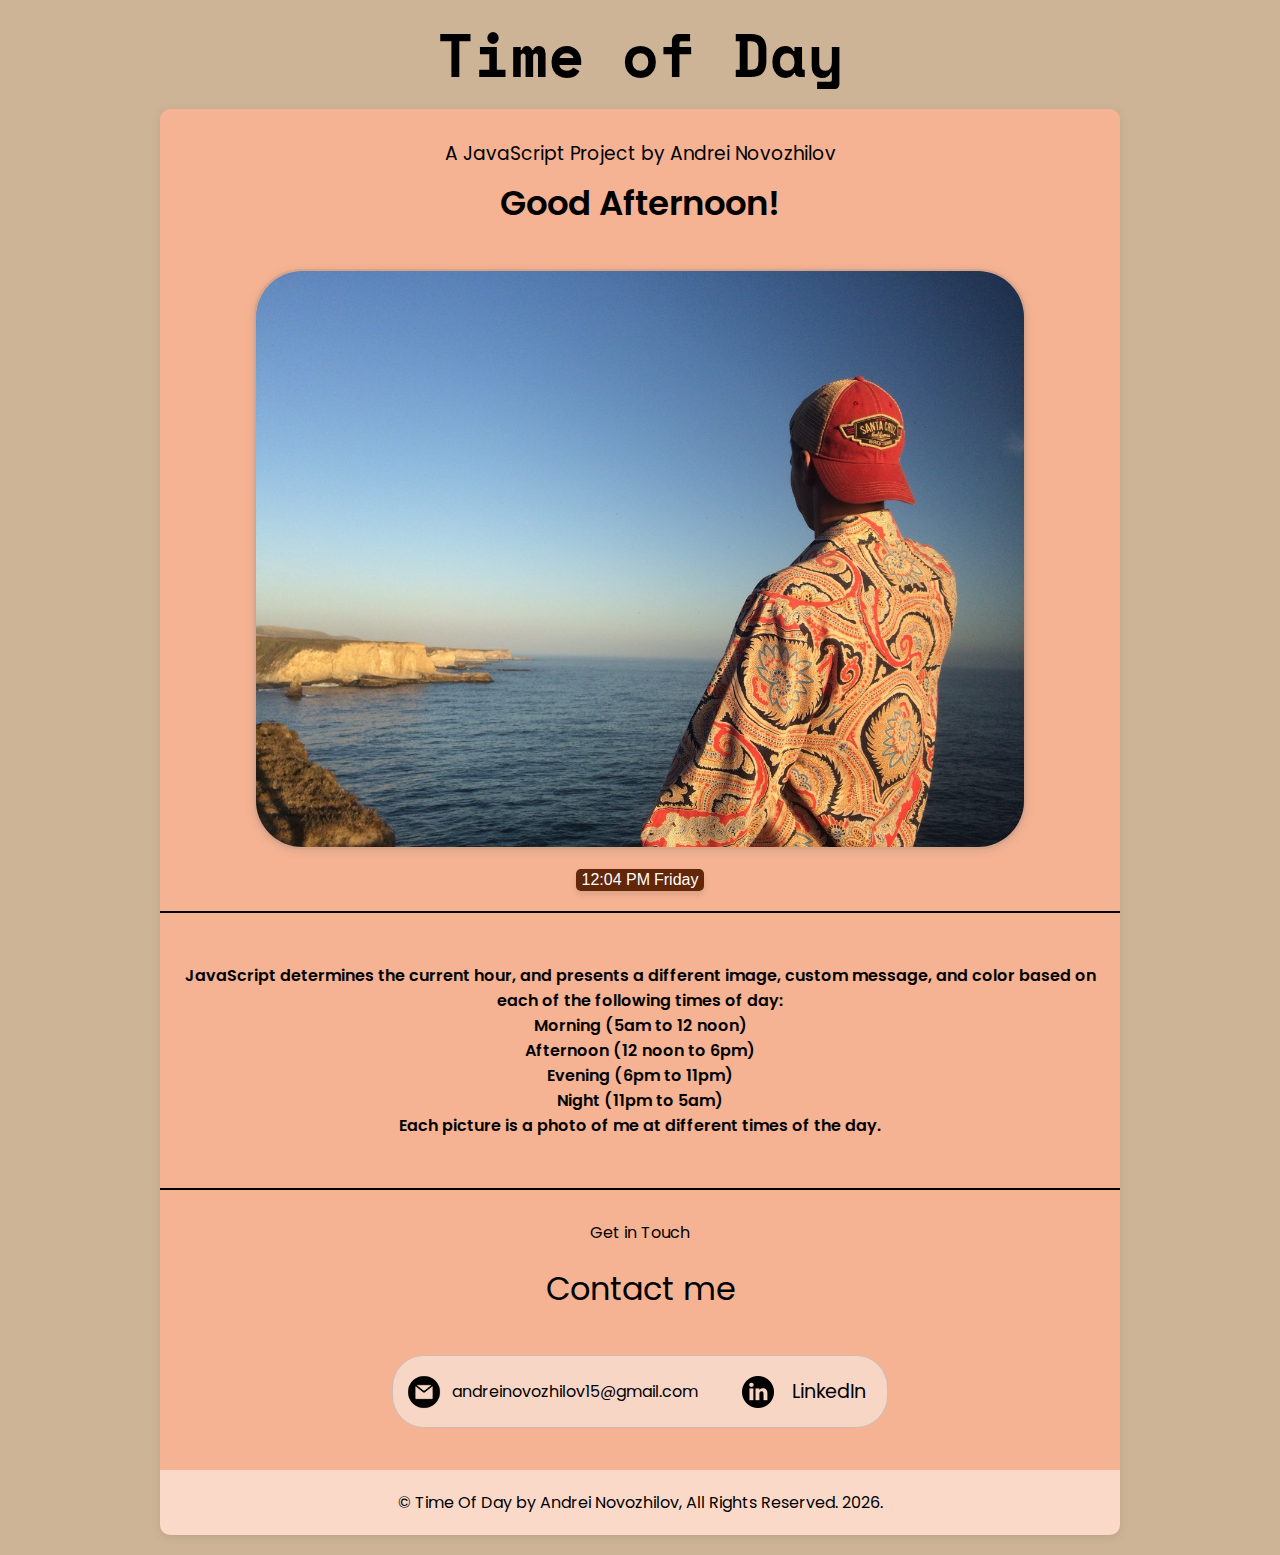
<file: index.html>
<!DOCTYPE html>
<html lang="en">

<head>
    <meta charset="utf-8" />
    <title>Time of Day</title>
    <link rel="stylesheet" type="text/css" href="style.css">
    <meta name="robots" content="noindex,nofollow" />
    <link rel="preconnect" href="https://fonts.googleapis.com" />
    <link rel="preconnect" href="https://fonts.gstatic.com" crossorigin />
    <link href="https://fonts.googleapis.com/css2?family=Space+Mono:ital,wght@0,400;0,700;1,400;1,700&family=Yusei+Magic&display=swap" rel="stylesheet">
    <link rel="preconnect" href="https://fonts.googleapis.com">
    <link rel="preconnect" href="https://fonts.gstatic.com" crossorigin>
    <link href="https://fonts.googleapis.com/css2?family=Roboto:ital,wght@0,100;0,300;0,400;0,500;0,700;0,900;1,100;1,300;1,400;1,500;1,700;1,900&family=Space+Mono:ital,wght@0,400;0,700;1,400;1,700&family=Yusei+Magic&display=swap" rel="stylesheet">
    <link rel="preconnect" href="https://fonts.googleapis.com">
    <link rel="preconnect" href="https://fonts.gstatic.com" crossorigin>
    <link href="https://fonts.googleapis.com/css2?family=Poppins:ital,wght@0,100;0,200;0,300;0,400;0,500;0,600;0,700;0,800;0,900;1,100;1,200;1,300;1,400;1,500;1,600;1,700;1,800;1,900&family=Roboto:ital,wght@0,100;0,300;0,400;0,500;0,700;0,900;1,100;1,300;1,400;1,500;1,700;1,900&family=Space+Mono:ital,wght@0,400;0,700;1,400;1,700&family=Yusei+Magic&display=swap" rel="stylesheet">

</head>
<body>

    <header>
        <h1 class="masthead">Time of Day</h1>
    </header>

    <main>

        <header><h3>A JavaScript Project by Andrei Novozhilov</h3></header>
        <h3 id="my-greeting">Greeting goes here!</h3>
        <img
          src="http://dummyimage.com/300x400"
          alt="Time of Day Image"
          id="my-pic"
          class="flexible"
        />

        <div id="timeIcon" class="time-icon">
            <span id="timeText"></span>
            
            <span id="dayText"></span>
        </div>

<p class="project-explanation">
    JavaScript determines the current hour, and presents a different image, custom message, and color based on each of the following times of day:<br>
    Morning (5am to 12 noon)<br>
    Afternoon (12 noon to 6pm)<br>
    Evening (6pm to 11pm)<br>
    Night (11pm to 5am)<br>
    Each picture is a photo of me at different times of the day.
</p>
<section id="contact">
    <p class="section__text__p1">Get in Touch</p>
    <h1 class="title">Contact me</h1>
    <div class="contact-info-upper-container">
        <div class="contact-info-container">
          <img
            src="images/email.png"
            alt="Email icon"
            class="icon contact-icon email-icon"
          />
          <a href="mailto:andreinovozhilov15@gmail.com"
                >andreinovozhilov15@gmail.com</a
              >
            </p>
        </div>
        <div class="contact-info-container">
            <img
              src="images/linkedin.png"
              alt="LinkedIn icon"
              class="icon contact-icon"
            />
            <p>
              <a href="https://www.linkedin.com/in/andrei-novozhilov-67699a32b/">LinkedIn</a>
            </p>
          </div>
        </div>
        <footer>
            <p>&copy; Time Of Day by Andrei Novozhilov, All Rights Reserved. <span id="my-year"> Year goes here </span>.</p>
          </footer>
        </section>

    </main>
    <script>
        // JavaScript logic for greeting and background color change based on time
        myDate = new Date();
        const currentYear = new Date().getFullYear();
        myHour = myDate.getHours();
		let img = document.getElementById("my-pic");
        function updateTime() {
        const now = new Date();
        document.getElementById("timeText").textContent = now.toLocaleTimeString([], { hour: '2-digit', minute: '2-digit' });
        document.getElementById("dayText").textContent = now.toLocaleDateString([], { weekday: 'long' });
        document.getElementById("my-year").textContent = currentYear;
    }
    setInterval(updateTime, 1000);
    updateTime();

        if (myHour >=5 && myHour < 12) { 
            mySentence = "Good Morning!";
            myColor = "#ebbf9b"; // Background color for morning
			img.src = "images/morning.jpg"
        } else if (myHour >= 12 && myHour < 18) { 
            mySentence = "Good Afternoon!";
            myColor = "#f5b393"; // Background color for afternoon
			img.src = "images/afternoon.jpg"
        } else if (myHour >= 18 && myHour < 23) { // Background color for evening

			mySentence = "Good Evening!"
			myColor = "#e5ac7f"
			img.src = "images/evening.jpg"
		} else { // Background color for night 

			mySentence = "Good Night!"
			myColor = "#d9c6af"
			img.src = "images/night.jpg"
		}

        document.getElementById("my-greeting").innerHTML = mySentence;
        document.querySelector("main").style.backgroundColor = myColor;
	
    </script>

</body>





</html>
</file>
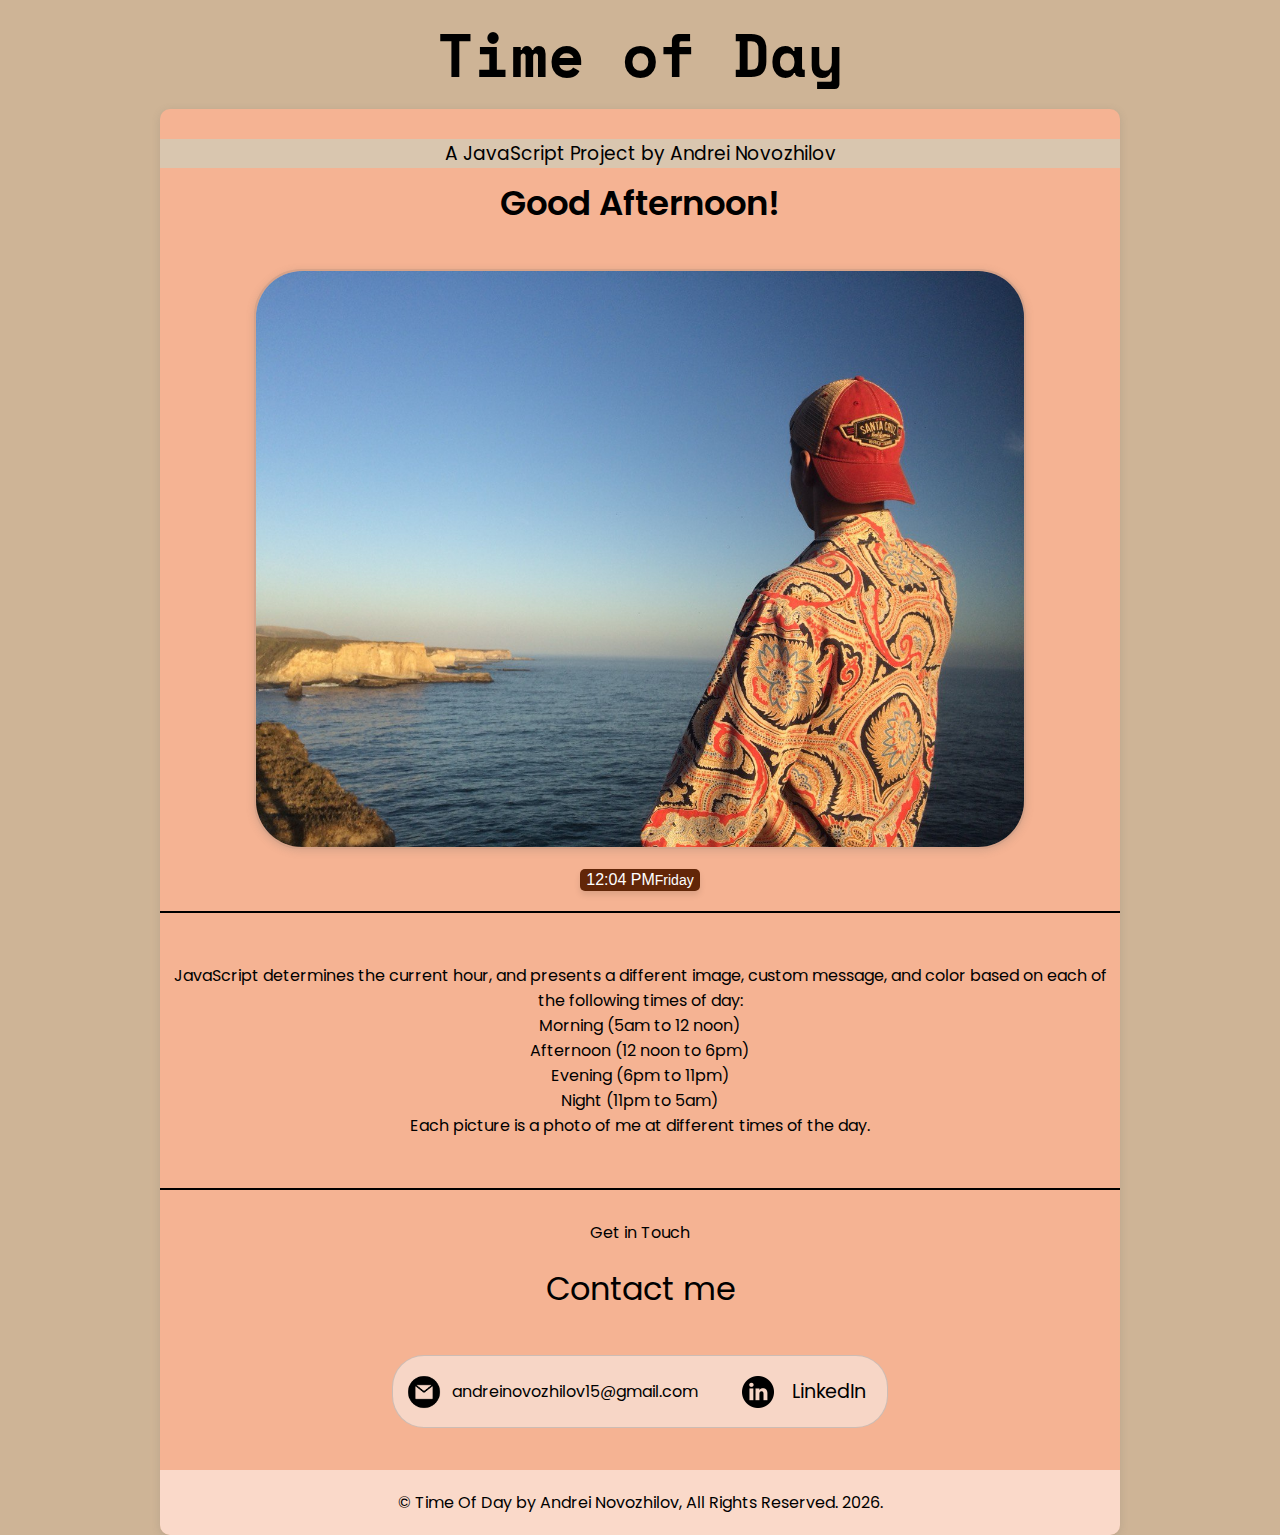
<file: Test/index.html>
<!DOCTYPE html>
<html lang="en">

<head>
    <meta charset="utf-8" />
    <title>Time of Day</title>
    <link rel="stylesheet" type="text/css" href="style.css">
    <meta name="robots" content="noindex,nofollow" />
    <link rel="preconnect" href="https://fonts.googleapis.com" />
    <link rel="preconnect" href="https://fonts.gstatic.com" crossorigin />
    <link href="https://fonts.googleapis.com/css2?family=Space+Mono:ital,wght@0,400;0,700;1,400;1,700&family=Yusei+Magic&display=swap" rel="stylesheet">
    <link rel="preconnect" href="https://fonts.googleapis.com">
    <link rel="preconnect" href="https://fonts.gstatic.com" crossorigin>
    <link href="https://fonts.googleapis.com/css2?family=Roboto:ital,wght@0,100;0,300;0,400;0,500;0,700;0,900;1,100;1,300;1,400;1,500;1,700;1,900&family=Space+Mono:ital,wght@0,400;0,700;1,400;1,700&family=Yusei+Magic&display=swap" rel="stylesheet">
    <link rel="preconnect" href="https://fonts.googleapis.com">
    <link rel="preconnect" href="https://fonts.gstatic.com" crossorigin>
    <link href="https://fonts.googleapis.com/css2?family=Poppins:ital,wght@0,100;0,200;0,300;0,400;0,500;0,600;0,700;0,800;0,900;1,100;1,200;1,300;1,400;1,500;1,600;1,700;1,800;1,900&family=Roboto:ital,wght@0,100;0,300;0,400;0,500;0,700;0,900;1,100;1,300;1,400;1,500;1,700;1,900&family=Space+Mono:ital,wght@0,400;0,700;1,400;1,700&family=Yusei+Magic&display=swap" rel="stylesheet">

</head>
<body>

    <header>
        <h1 class="masthead">Time of Day</h1>
    </header>

    <main>

        <header><h3>A JavaScript Project by Andrei Novozhilov</h3></header>
        <h3 id="my-greeting">Greeting goes here!</h3>
        <img
          src="http://dummyimage.com/300x400"
          alt="Time of Day Image"
          id="my-pic"
          class="flexible"
        />

        <div id="timeIcon" class="time-icon">
            <span id="timeText"></span>
            <span id="dayText"></span>
        </div>

<p class="project-explanation">
    JavaScript determines the current hour, and presents a different image, custom message, and color based on each of the following times of day:<br>
    Morning (5am to 12 noon)<br>
    Afternoon (12 noon to 6pm)<br>
    Evening (6pm to 11pm)<br>
    Night (11pm to 5am)<br>
    Each picture is a photo of me at different times of the day.
</p>
<section id="contact">
    <p class="section__text__p1">Get in Touch</p>
    <h1 class="title">Contact me</h1>
    <div class="contact-info-upper-container">
        <div class="contact-info-container">
          <img
            src="images/email.png"
            alt="Email icon"
            class="icon contact-icon email-icon"
          />
          <a href="mailto:andreinovozhilov15@gmail.com"
                >andreinovozhilov15@gmail.com</a
              >
            </p>
        </div>
        <div class="contact-info-container">
            <img
              src="images/linkedin.png"
              alt="LinkedIn icon"
              class="icon contact-icon"
            />
            <p>
              <a href="https://www.linkedin.com/in/andrei-novozhilov-67699a32b/">LinkedIn</a>
            </p>
          </div>
        </div>
        <footer>
            <p>&copy; Time Of Day by Andrei Novozhilov, All Rights Reserved. <span id="my-year"> Year goes here </span>.</p>
          </footer>
        </section>

    </main>
    <script>
        // JavaScript logic for greeting and background color change based on time
        myDate = new Date();
        const currentYear = new Date().getFullYear();
        myHour = myDate.getHours();
		let img = document.getElementById("my-pic");
        function updateTime() {
        const now = new Date();
        document.getElementById("timeText").textContent = now.toLocaleTimeString([], { hour: '2-digit', minute: '2-digit' });
        document.getElementById("dayText").textContent = now.toLocaleDateString([], { weekday: 'long' });
        document.getElementById("my-year").textContent = currentYear;
    }
    setInterval(updateTime, 1000);
    updateTime();

        if (myHour >=5 && myHour < 12) { 
            mySentence = "Good Morning!";
            myColor = "#ebbf9b"; // Background color for morning
			img.src = "images/morning.jpg"
        } else if (myHour >= 12 && myHour < 18) { 
            mySentence = "Good Afternoon!";
            myColor = "#f5b393"; // Background color for afternoon
			img.src = "images/afternoon.jpg"
        } else if (myHour >= 18 && myHour < 23) { // Background color for evening

			mySentence = "Good Evening!"
			myColor = "#e5ac7f"
			img.src = "images/evening.jpg"
		} else { // Background color for night 

			mySentence = "Good Night!"
			myColor = "#d9c6af"
			img.src = "images/night.jpg"
		}

        document.getElementById("my-greeting").innerHTML = mySentence;
        document.querySelector("main").style.backgroundColor = myColor;
	
    </script>

</body>





</html>
</file>
<file: style.css>
* {
  padding: 0;
  margin: 0;
}

html, body {
background-color: #ceb496;
  width: 100%;  /* Ensure the body takes full width */
  margin: 0; /* Remove any margin around body and html */
  padding: 0; /* Remove any padding around body and html */
  border-radius: 0;
}


body {

      font-family: "Poppins", serif;
      font-weight: 400;
      font-style: normal;
      max-width: 960px;
      width: 90%;
      margin: 0 auto;
      min-height: 100%;
}

img.flexible {
  display: block;
  margin: 40px auto 5px auto;
  box-shadow: rgba(99, 99, 99, 0.2) 0px 2px 8px 0px;
  border: 2px solid rgba(99, 99, 99, 0.2);
  width: 80%; /* approximate size taken on screen in maximum view */
  border-radius: 3rem;
}

p {
  margin: 10px;
  text-align: center;
}

h1,h2,h3,h4,h5,h6 {
      font-weight: normal;
      margin: 10px;
      text-align: center;
    }


    .masthead {
      margin: 0; /* Remove margin */
      padding: 0; /* Remove padding */
      background-color: #d9c6af; /* Match the body background color */
      width: 100%; /* Ensure full width */
      box-sizing: border-box;
    }
    
h1.masthead {

      margin-top: 0;
      font-family: "Space Mono", serif;
      font-weight: 700;
      font-style: normal;
      font-size: 60px;
      padding: 10px;
      background-color: #ceb496;
      width: 100%;
      
}

main {
  background-color: rgba(255, 255, 255, 0.5);
  border-radius: 10px;
  padding-top: 20px;
  margin-bottom: 20px;
  box-shadow: rgba(99, 99, 99, 0.2) 0px 2px 8px 0px;
  margin-bottom: 20px;
}

#my-greeting {
  font-size: 34px;
  font-weight: 600;
}

#timeIcon {
  display: flex;
  justify-content: center;
  align-items: center;
  margin: 20px auto;
  width: fit-content; /* Container shrinks to content size */
}

.time-icon {
  display: inline-block;
  background-color: #622608;
  border-radius: 5px;
  box-shadow: 0 4px 6px rgba(0, 0, 0, 0.1);
  text-align: center;
  font-family: Arial, sans-serif;
  padding: 2px 6px;
  color: white;
}

#timeText {
  font-size: 16px;
  font-weight: normal;
  margin-right: 4px;
}

#dayText {
  font-size: 16px;
  font-weight: 400;
  color:  white; 
}

.project-explanation {
border-top: 2px solid black;
padding-top: 50px;
margin: 0;
font-weight: 600;
padding-left: 7px;
padding-right: 7px;
}

#contact {
margin-top: 50px;
padding-top: 20px;
display: flex;
justify-content: center;
flex-direction: column;
border-top: 2px solid black;
}

.contact-info-upper-container {
display: flex;
justify-content: center;
border-radius: 2rem;
border: rgb(53, 53, 53) 0.1rem solid;
border-color: rgba(163, 163, 163, 0.5);
background: rgba(250, 250, 250, 0.5);
margin: 2rem auto;
padding: 0.2rem;
}

.contact-info-container {
display: flex;
align-items: center;
justify-content: center;
gap: 0.5rem;
margin: 0.5rem;
}

.contact-info-container p {
font-size: larger;
}

a {
color: black;
text-decoration: none;
}

a:hover {
color: gray;
text-decoration: underline;
text-underline-offset: 1rem;
text-decoration-color: rgb(181, 181, 181);
}

.icon {
cursor: pointer;
height: 2rem;
}

.contact-icon {
cursor: default;
}

.email-icon {
height: 2.5rem;
}

footer {
background-color: rgba(255, 255, 255, 0.5);
padding: 20px;
text-align: center;
margin-top: 10px;
border-bottom-left-radius: 10px;
border-bottom-right-radius: 10px;
}

footer p {
margin: 0;
}
</file>
<file: Test/style.css>
* {
    padding: 0;
    margin: 0;
  }
 
html, body {
  background-color: #ceb496;
  height: 100%; /* Ensure the body takes full height */
    width: 100%;  /* Ensure the body takes full width */
    margin: 0; /* Remove any margin around body and html */
    padding: 0; /* Remove any padding around body and html */
    border-radius: 0;
}


body {

        font-family: "Poppins", serif;
        font-weight: 400;
        font-style: normal;
        max-width: 960px;
        width: 90%;
        margin: 0 auto;
        min-height: 100%;
}

img.flexible {
    display: block;
    margin: 40px auto 5px auto;
    box-shadow: rgba(99, 99, 99, 0.2) 0px 2px 8px 0px;
    border: 2px solid rgba(99, 99, 99, 0.2);
    width: 80%; /* approximate size taken on screen in maximum view */
    border-radius: 3rem;
  }

  p {
    margin: 10px;
    text-align: center;
  }

  h1,h2,h3,h4,h5,h6 {
        font-weight: normal;
        margin: 10px;
        text-align: center;
      }


      header, .masthead {
        margin: 0; /* Remove margin */
        padding: 0; /* Remove padding */
        background-color: #d9c6af; /* Match the body background color */
        width: 100%; /* Ensure full width */
        box-sizing: border-box;
      }
      
h1.masthead {

        margin-top: 0;
        font-family: "Space Mono", serif;
        font-weight: 700;
        font-style: normal;
        font-size: 60px;
        padding: 10px;
        background-color: #ceb496;
        width: 100%;
        
}

main {
    background-color: rgba(255, 255, 255, 0.5);
    border-radius: 10px;
    padding-top: 20px;
    margin-bottom: 20px;
    box-shadow: rgba(99, 99, 99, 0.2) 0px 2px 8px 0px;
  }

#my-greeting {
    font-size: 34px;
    font-weight: 600;
  }

  #timeIcon {
    display: flex;
    justify-content: center;
    align-items: center;
    margin: 20px auto;
    width: fit-content; /* Container shrinks to content size */
  }

  .time-icon {
    display: inline-block;
    background-color: #622608;
    border-radius: 5px;
    box-shadow: 0 4px 6px rgba(0, 0, 0, 0.1);
    text-align: center;
    font-family: Arial, sans-serif;
    padding: 2px 6px;
    color: white;
}

#timeText {
    font-size: 16px;
    font-weight: normal;
}

#dayText {
    font-size: 14px;
    font-weight: 400;
    color:  white; 
}

.project-explanation {
  border-top: 2px solid black;
  padding-top: 50px;
  margin: 0;
}

#contact {
  margin-top: 50px;
  padding-top: 20px;
  display: flex;
  justify-content: center;
  flex-direction: column;
  border-top: 2px solid black;
}

.contact-info-upper-container {
  display: flex;
  justify-content: center;
  border-radius: 2rem;
  border: rgb(53, 53, 53) 0.1rem solid;
  border-color: rgba(163, 163, 163, 0.5);
  background: rgba(250, 250, 250, 0.5);
  margin: 2rem auto;
  padding: 0.2rem;
}

.contact-info-container {
  display: flex;
  align-items: center;
  justify-content: center;
  gap: 0.5rem;
  margin: 0.5rem;
}

.contact-info-container p {
  font-size: larger;
}

a {
  color: black;
  text-decoration: none;
}

a:hover {
  color: gray;
  text-decoration: underline;
  text-underline-offset: 1rem;
  text-decoration-color: rgb(181, 181, 181);
}

.icon {
  cursor: pointer;
  height: 2rem;
}

.contact-icon {
  cursor: default;
}

.email-icon {
  height: 2.5rem;
}

footer {
  background-color: rgba(255, 255, 255, 0.5);
  padding: 20px;
  text-align: center;
  margin-top: 10px;
  border-bottom-left-radius: 10px;
  border-bottom-right-radius: 10px;
}

footer p {
  margin: 0;
}
</file>
